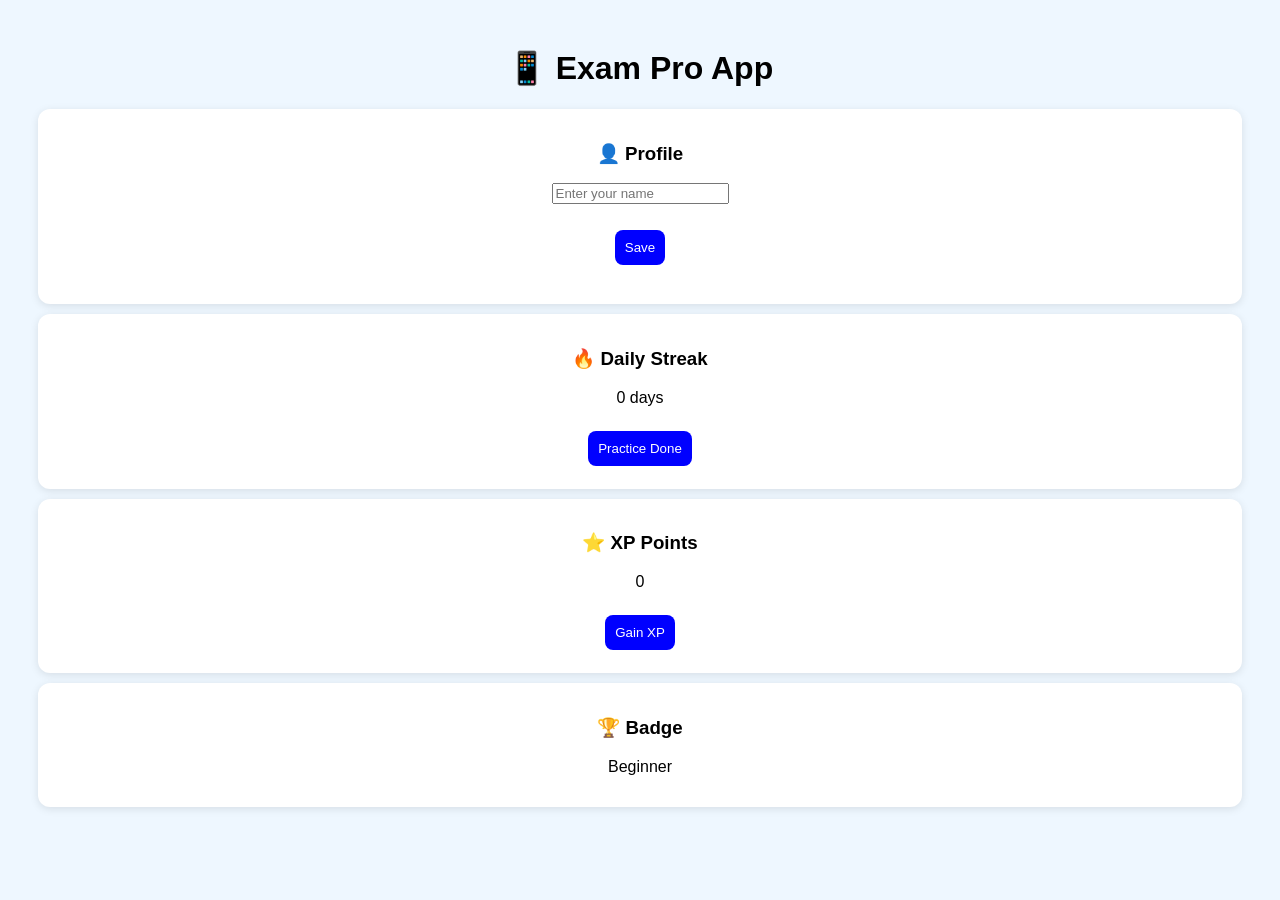
<file: app.html>
<!DOCTYPE html>
<html>
<head>
<title>Exam Pro App</title>

<style>
body{
  font-family:Arial;
  background:#eef7ff;
  text-align:center;
  padding:20px;
}

.card{
  background:white;
  padding:15px;
  margin:10px;
  border-radius:12px;
  box-shadow:0 2px 8px rgba(0,0,0,0.1);
}

button{
  padding:10px;
  margin:8px;
  background:blue;
  color:white;
  border:none;
  border-radius:8px;
}
</style>
</head>

<body>

<h1>📱 Exam Pro App</h1>

<div class="card">
<h3>👤 Profile</h3>
<input id="name" placeholder="Enter your name">
<br><br>
<button onclick="saveName()">Save</button>
<p id="showName"></p>
</div>

<div class="card">
<h3>🔥 Daily Streak</h3>
<p id="streak">0 days</p>
<button onclick="addStreak()">Practice Done</button>
</div>

<div class="card">
<h3>⭐ XP Points</h3>
<p id="xp">0 XP</p>
<button onclick="addXP()">Gain XP</button>
</div>

<div class="card">
<h3>🏆 Badge</h3>
<p id="badge">Beginner</p>
</div>

<script>
let xp = localStorage.getItem("xp") || 0;
let streak = localStorage.getItem("streak") || 0;
let name = localStorage.getItem("name") || "";

document.getElementById("xp").innerText = xp;
document.getElementById("streak").innerText = streak + " days";
document.getElementById("showName").innerText = name;

function saveName(){
  let n = document.getElementById("name").value;
  localStorage.setItem("name", n);
  document.getElementById("showName").innerText = n;
}

function addXP(){
  xp = parseInt(xp) + 10;
  localStorage.setItem("xp", xp);
  document.getElementById("xp").innerText = xp;
  updateBadge();
}

function addStreak(){
  streak = parseInt(streak) + 1;
  localStorage.setItem("streak", streak);
  document.getElementById("streak").innerText = streak + " days";
  updateBadge();
}

function updateBadge(){
  let badge = "Beginner";

  if(xp > 50) badge = "Learner";
  if(xp > 150) badge = "Smart Player";
  if(xp > 300) badge = "Pro Candidate";
  if(xp > 500) badge = "🔥 Champion";

  document.getElementById("badge").innerText = badge;
}
</script>

</body>
</html>
</file>
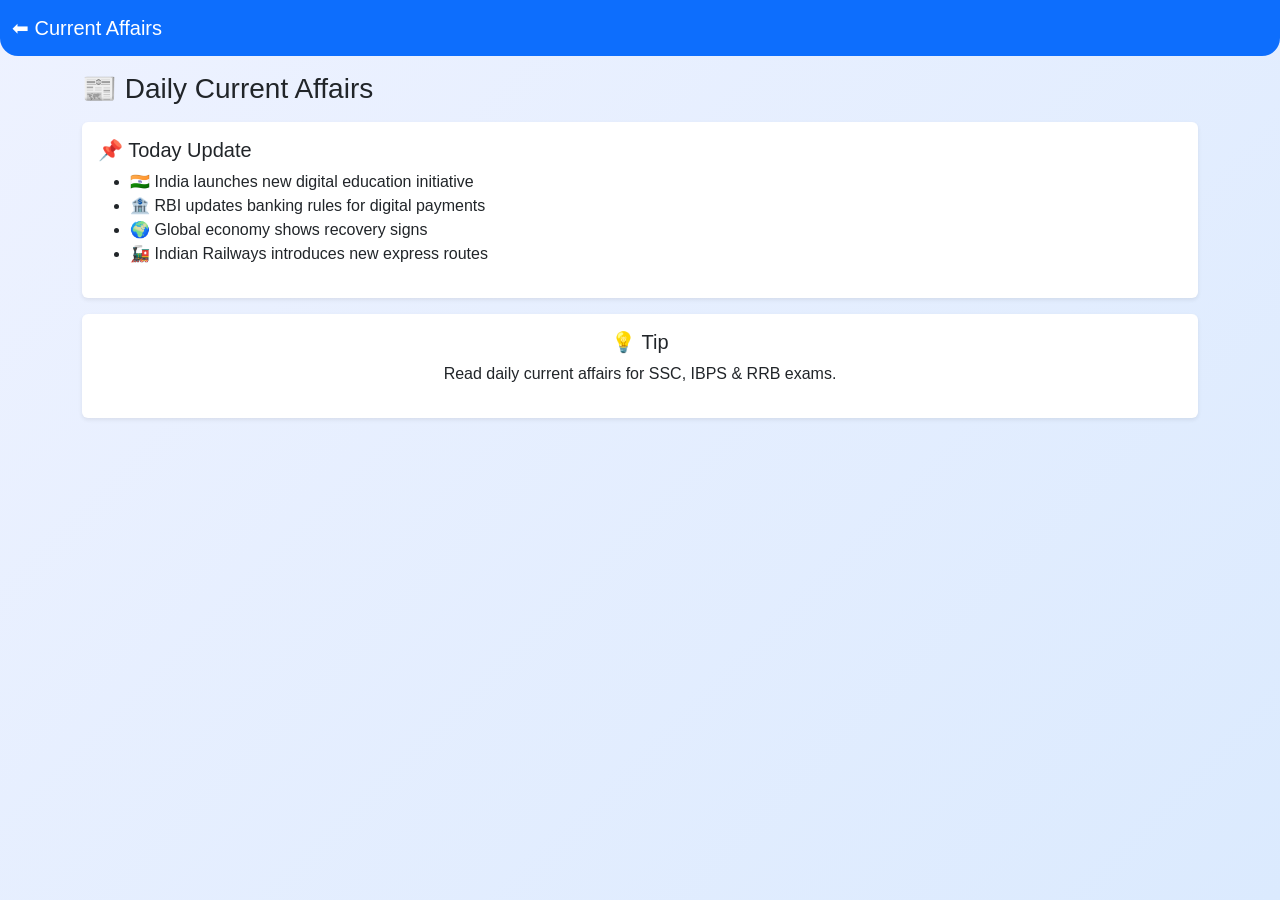
<file: current.html>
<!DOCTYPE html>
<html lang="en">
<head>
<meta charset="UTF-8">
<meta name="viewport" content="width=device-width, initial-scale=1.0">

<title>Current Affairs - ExamVerse</title>

<link href="https://cdn.jsdelivr.net/npm/bootstrap@5.3.3/dist/css/bootstrap.min.css" rel="stylesheet">
<link rel="stylesheet" href="style.css">
</head>

<body>

<nav class="navbar navbar-dark bg-primary">
  <div class="container-fluid">
    <a href="index.html" class="navbar-brand">⬅ Current Affairs</a>
  </div>
</nav>

<div class="container mt-3">

<h3>📰 Daily Current Affairs</h3>

<div class="p-3 bg-white shadow-sm rounded mt-3">

<h5>📌 Today Update</h5>

<ul>
<li>🇮🇳 India launches new digital education initiative</li>
<li>🏦 RBI updates banking rules for digital payments</li>
<li>🌍 Global economy shows recovery signs</li>
<li>🚂 Indian Railways introduces new express routes</li>
</ul>

</div>

<div class="p-3 bg-white shadow-sm rounded mt-3 text-center">

<h5>💡 Tip</h5>
<p>Read daily current affairs for SSC, IBPS & RRB exams.</p>

</div>

</div>

</body>
</html>
</file>
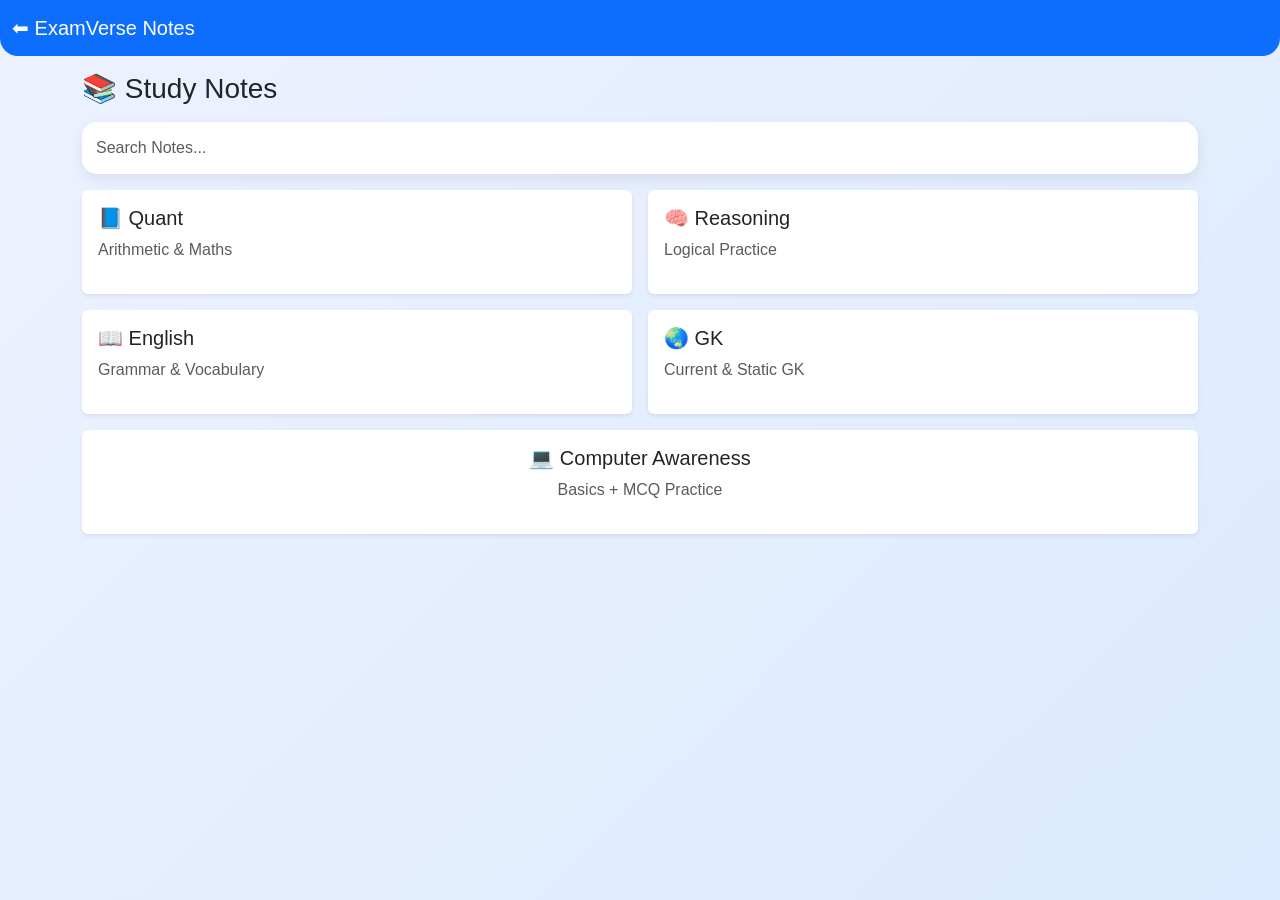
<file: notes.html>
<!DOCTYPE html>
<html lang="en">
<head>
<meta charset="UTF-8">
<meta name="viewport" content="width=device-width, initial-scale=1.0">

<title>Notes - ExamVerse</title>

<link href="https://cdn.jsdelivr.net/npm/bootstrap@5.3.3/dist/css/bootstrap.min.css" rel="stylesheet">
<link rel="stylesheet" href="style.css">

</head>

<body>

<!-- HEADER -->
<nav class="navbar navbar-dark bg-primary">
  <div class="container-fluid">
    <a href="index.html" class="navbar-brand">⬅ ExamVerse Notes</a>
  </div>
</nav>

<div class="container mt-3">

<h3 class="mb-3">📚 Study Notes</h3>

<!-- SEARCH -->
<input type="text" class="form-control mb-3" placeholder="Search Notes...">

<!-- SUBJECTS -->
<div class="row g-3">

<div class="col-6">
<div class="p-3 bg-white shadow-sm rounded">
<h5>📘 Quant</h5>
<p class="text-muted">Arithmetic & Maths</p>
</div>
</div>

<div class="col-6">
<div class="p-3 bg-white shadow-sm rounded">
<h5>🧠 Reasoning</h5>
<p class="text-muted">Logical Practice</p>
</div>
</div>

<div class="col-6">
<div class="p-3 bg-white shadow-sm rounded">
<h5>📖 English</h5>
<p class="text-muted">Grammar & Vocabulary</p>
</div>
</div>

<div class="col-6">
<div class="p-3 bg-white shadow-sm rounded">
<h5>🌏 GK</h5>
<p class="text-muted">Current & Static GK</p>
</div>
</div>

<div class="col-12">
<div class="p-3 bg-white shadow-sm rounded text-center">
<h5>💻 Computer Awareness</h5>
<p class="text-muted">Basics + MCQ Practice</p>
</div>
</div>

</div>

</div>

</body>
</html>
</file>
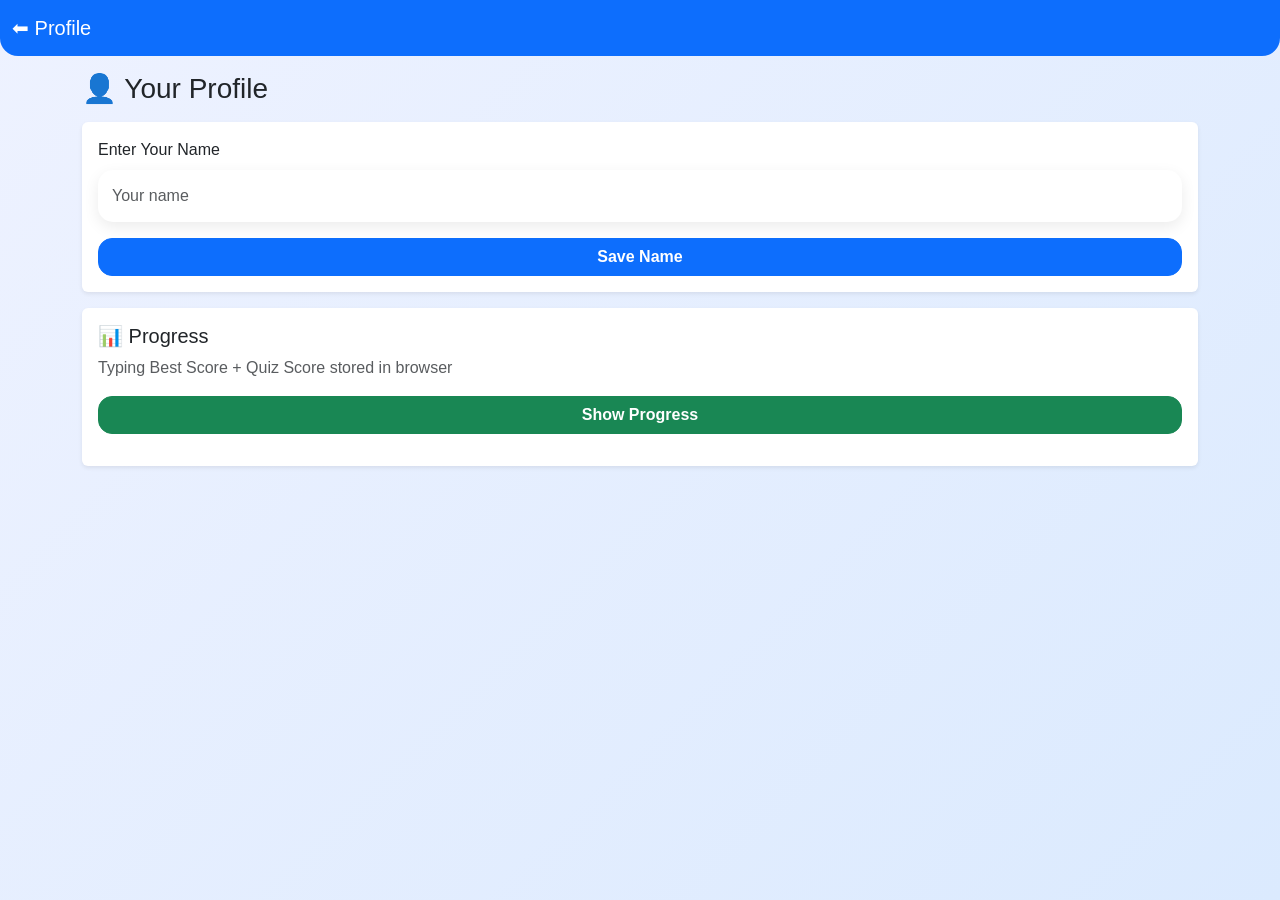
<file: profile.html>
<!DOCTYPE html>
<html lang="en">
<head>
<meta charset="UTF-8">
<meta name="viewport" content="width=device-width, initial-scale=1.0">

<title>Profile - ExamVerse</title>

<link href="https://cdn.jsdelivr.net/npm/bootstrap@5.3.3/dist/css/bootstrap.min.css" rel="stylesheet">
<link rel="stylesheet" href="style.css">
</head>

<body>

<nav class="navbar navbar-dark bg-primary">
  <div class="container-fluid">
    <a href="index.html" class="navbar-brand">⬅ Profile</a>
  </div>
</nav>

<div class="container mt-3">

<h3>👤 Your Profile</h3>

<div class="p-3 bg-white shadow-sm rounded mt-3">

<label>Enter Your Name</label>
<input type="text" id="name" class="form-control mt-2" placeholder="Your name">

<button class="btn btn-primary w-100 mt-3" onclick="saveName()">
Save Name
</button>

</div>

<div class="p-3 bg-white shadow-sm rounded mt-3">

<h5>📊 Progress</h5>

<p class="text-muted">Typing Best Score + Quiz Score stored in browser</p>

<button class="btn btn-success w-100" onclick="showProgress()">
Show Progress
</button>

<p id="progress" class="mt-3"></p>

</div>

</div>

<script>
function saveName(){
    let name = document.getElementById("name").value;
    localStorage.setItem("username", name);
    alert("Name Saved!");
}

window.onload = function(){
    let saved = localStorage.getItem("username");
    if(saved){
        document.getElementById("name").value = saved;
    }
}

function showProgress(){
    let best = localStorage.getItem("bestWPM") || 0;
    let name = localStorage.getItem("username") || "User";

    document.getElementById("progress").innerHTML =
    "👤 Name: " + name +
    "<br>⌨️ Best Typing WPM: " + best;
}
</script>

</body>
</html>
</file>
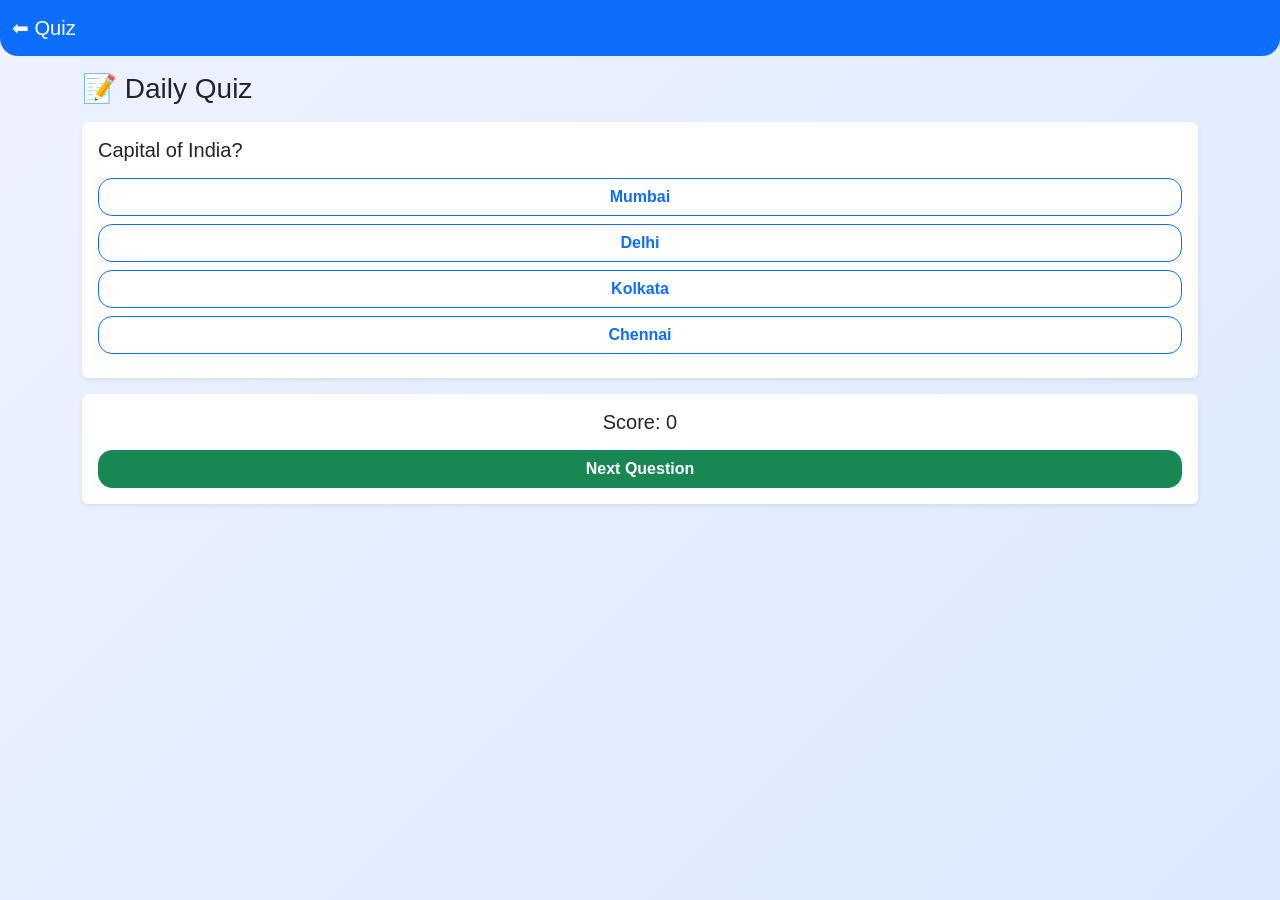
<file: quiz.html>
<!DOCTYPE html>
<html lang="en">
<head>
<meta charset="UTF-8">
<meta name="viewport" content="width=device-width, initial-scale=1.0">

<title>Quiz - ExamVerse</title>

<link href="https://cdn.jsdelivr.net/npm/bootstrap@5.3.3/dist/css/bootstrap.min.css" rel="stylesheet">
<link rel="stylesheet" href="style.css">
</head>

<body>

<nav class="navbar navbar-dark bg-primary">
  <div class="container-fluid">
    <a href="index.html" class="navbar-brand">⬅ Quiz</a>
  </div>
</nav>

<div class="container mt-3">

<h3>📝 Daily Quiz</h3>

<div class="p-3 bg-white shadow-sm rounded mt-3">

<h5 id="question">Question loading...</h5>

<div class="mt-3">

<button class="btn btn-outline-primary w-100 mb-2" onclick="checkAnswer(this)">Option A</button>
<button class="btn btn-outline-primary w-100 mb-2" onclick="checkAnswer(this)">Option B</button>
<button class="btn btn-outline-primary w-100 mb-2" onclick="checkAnswer(this)">Option C</button>
<button class="btn btn-outline-primary w-100 mb-2" onclick="checkAnswer(this)">Option D</button>

</div>

</div>

<div class="p-3 bg-white shadow-sm rounded mt-3 text-center">

<h5 id="result">Score: 0</h5>

<button class="btn btn-success w-100 mt-2" onclick="nextQuestion()">
Next Question
</button>

</div>

</div>

<script>
let questions = [
{
q: "Capital of India?",
options: ["Mumbai", "Delhi", "Kolkata", "Chennai"],
answer: "Delhi"
},
{
q: "2 + 2 = ?",
options: ["3", "4", "5", "6"],
answer: "4"
},
{
q: "HTML stands for?",
options: ["Hyper Text Markup Language", "High Text Machine", "Home Tool Markup", "None"],
answer: "Hyper Text Markup Language"
}
];

let index = 0;
let score = 0;

function loadQuestion(){
    let q = questions[index];
    document.getElementById("question").innerText = q.q;

    let buttons = document.querySelectorAll("button");

    buttons.forEach((btn, i)=>{
        if(i < 4){
            btn.innerText = q.options[i];
        }
    });
}

function checkAnswer(btn){
    if(btn.innerText === questions[index].answer){
        score++;
    }

    document.getElementById("result").innerText = "Score: " + score;
}

function nextQuestion(){
    index++;

    if(index < questions.length){
        loadQuestion();
    } else {
        document.getElementById("question").innerText = "Quiz Finished 🎉";
    }
}

loadQuestion();
</script>

</body>
</html>
</file>
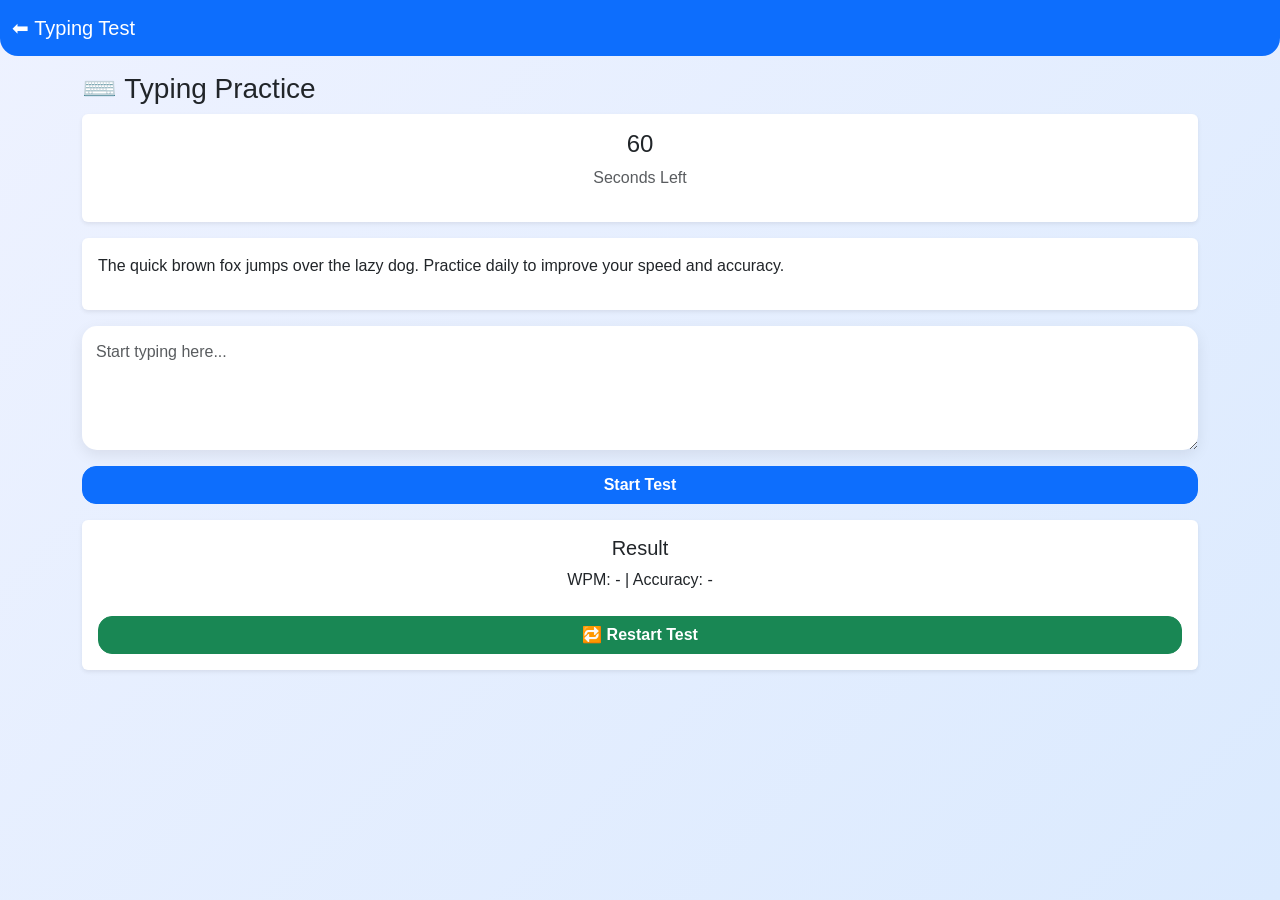
<file: typing.html>
<!DOCTYPE html>
<html lang="en">
<head>
<meta charset="UTF-8">
<meta name="viewport" content="width=device-width, initial-scale=1.0">

<title>Typing Test - ExamVerse</title>

<link href="https://cdn.jsdelivr.net/npm/bootstrap@5.3.3/dist/css/bootstrap.min.css" rel="stylesheet">
<link rel="stylesheet" href="style.css">
</head>

<body>

<nav class="navbar navbar-dark bg-primary">
  <div class="container-fluid">
    <a href="index.html" class="navbar-brand">⬅ Typing Test</a>
  </div>
</nav>

<div class="container mt-3">

<h3>⌨️ Typing Practice</h3>

<!-- TIMER -->
<div class="p-3 bg-white shadow-sm rounded text-center mb-3">
<h4 id="timer">60</h4>
<p class="text-muted">Seconds Left</p>
</div>

<!-- TEXT -->
<div class="p-3 bg-white shadow-sm rounded mb-3">
<p id="text">
The quick brown fox jumps over the lazy dog. Practice daily to improve your speed and accuracy.
</p>
</div>

<!-- INPUT -->
<textarea id="input" class="form-control" rows="4" placeholder="Start typing here..."></textarea>

<!-- START -->
<button class="btn btn-primary w-100 mt-3" onclick="startTest()">
Start Test
</button>

<!-- RESULT -->
<div class="p-3 bg-white shadow-sm rounded mt-3 text-center">
<h5>Result</h5>
<p id="result">WPM: - | Accuracy: -</p>

<button class="btn btn-success w-100 mt-2" onclick="startTest()">
🔁 Restart Test
</button>
</div>

</div>

<script>
let time = 60;
let interval;

const sampleText = document.getElementById("text").innerText;

function startTest(){
    let input = document.getElementById("input");
    input.value = "";
    input.focus();

    time = 60;
    document.getElementById("timer").innerText = time;

    clearInterval(interval);

    let best = localStorage.getItem("bestWPM") || 0;
    document.getElementById("result").innerHTML = "🏆 Best: " + best;

    interval = setInterval(()=>{
        time--;
        document.getElementById("timer").innerText = time;

        if(time === 0){
            clearInterval(interval);
            calculateResult();
        }
    },1000);
}

function calculateResult(){
    let typedText = document.getElementById("input").value.trim();

    let typedWordsArr = typedText.split(" ").filter(w => w !== "");
    let typedWords = typedWordsArr.length;

    let wpm = Math.round(typedWords);

    let originalWords = sampleText.split(" ");

    let correct = 0;

    for(let i = 0; i < typedWordsArr.length; i++){
        if(typedWordsArr[i] === originalWords[i]){
            correct++;
        }
    }

    let accuracy = typedWordsArr.length > 0 
        ? Math.round((correct / originalWords.length) * 100)
        : 0;

    let best = localStorage.getItem("bestWPM");

    if(!best || wpm > best){
        localStorage.setItem("bestWPM", wpm);
        best = wpm;
    }

    document.getElementById("result").innerHTML =
    "WPM: " + wpm +
    " | Accuracy: " + accuracy + "%" +
    "<br>🏆 Best: " + best;
}
</script>

</body>
</html>
</file>
<file: style.css>
*{
margin:0;
padding:0;
box-sizing:border-box;
font-family:Arial,sans-serif;
}

body{
background:linear-gradient(135deg,#eef2ff,#dbeafe);
min-height:100vh;
transition:.3s;
}

.navbar{
border-radius:0 0 18px 18px;
}

.welcome-card{
background:linear-gradient(135deg,#4f46e5,#2563eb);
color:white;
padding:30px;
border-radius:20px;
box-shadow:0 10px 30px rgba(0,0,0,.15);
}

.welcome-card h2{
font-weight:bold;
}

.form-control{
border-radius:15px;
padding:14px;
border:none;
box-shadow:0 5px 15px rgba(0,0,0,.08);
}

.dashboard-card{
display:flex;
flex-direction:column;
align-items:center;
justify-content:center;
text-decoration:none;
background:white;
color:#222;
height:150px;
border-radius:20px;
box-shadow:0 8px 20px rgba(0,0,0,.08);
transition:.3s;
font-size:34px;
font-weight:bold;
}

.dashboard-card h5{
margin-top:10px;
font-size:18px;
color:#444;
}

.dashboard-card:hover{
transform:translateY(-8px) scale(1.03);
box-shadow:0 15px 30px rgba(37,99,235,.25);
}

.continue-card,
.latest-card{
background:white;
padding:20px;
border-radius:20px;
box-shadow:0 8px 20px rgba(0,0,0,.08);
}

.progress{
height:12px;
border-radius:20px;
margin-top:10px;
}

.btn{
border-radius:14px;
font-weight:bold;
}

.latest-card ul{
padding-left:20px;
margin-top:10px;
}

.latest-card li{
margin-bottom:10px;
}

.dark-mode{
background:#111827;
color:white;
}

.dark-mode .dashboard-card,
.dark-mode .continue-card,
.dark-mode .latest-card,
.dark-mode .form-control{
background:#1f2937;
color:white;
}

.dark-mode .dashboard-card h5{
color:white;
}
.stats{
display:grid;
grid-template-columns:repeat(3,1fr);
gap:15px;
margin-top:20px;
}

.stat-box{
background:white;
padding:18px;
text-align:center;
border-radius:18px;
box-shadow:0 6px 20px rgba(0,0,0,.08);
}

.stat-box h3{
font-size:22px;
color:#2563eb;
font-weight:bold;
}

.dark-mode .stat-box{
background:#1f2937;
color:white;
}
.bottom-nav{
position:fixed;
bottom:0;
left:0;
width:100%;
background:#fff;
display:flex;
justify-content:space-around;
align-items:center;
padding:10px 0;
box-shadow:0 -3px 15px rgba(0,0,0,.1);
z-index:1000;
}

.bottom-nav a{
display:flex;
flex-direction:column;
align-items:center;
text-decoration:none;
color:#2563eb;
font-size:22px;
font-weight:bold;
}

.bottom-nav span{
font-size:12px;
margin-top:3px;
}

body{
padding-bottom:80px;
}

.dark-mode .bottom-nav{
background:#1f2937;
}

.dark-mode .bottom-nav a{
color:white;
}
.profile-pic{
width:80px;
height:80px;
border-radius:50%;
border:4px solid white;
object-fit:cover;
box-shadow:0 6px 15px rgba(0,0,0,.2);
}
</file>
